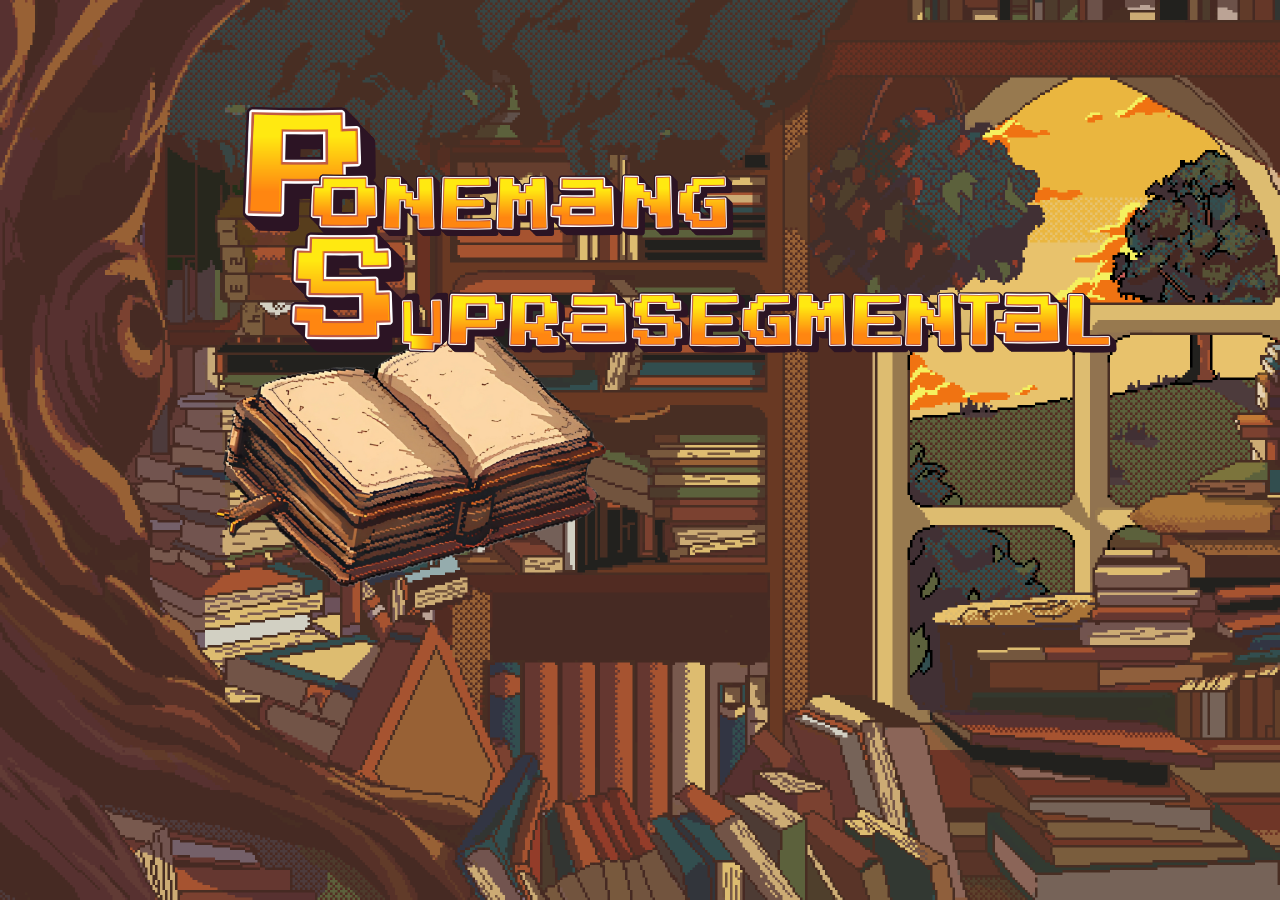
<file: index.html>
<!DOCTYPE html>
<html lang="en">
<head>
  <meta charset="UTF-8" />
  <meta http-equiv="X-UA-Compatible" content="IE=edge" />
  <meta name="viewport" content="width=device-width, initial-scale=1.0" />
  <link rel="stylesheet" href="index.css" />
</head>

<body>
  <img class="title" src="./assets/extra/ponema.png" />
  <img class="startBtn" src="./assets/extra/start.png" onclick='window.location.href = "./menu.html"'/>
  <!-- <button onclick='window.location.href = "./menu.html"'>Start</button> -->
</body>
</html>
</file>
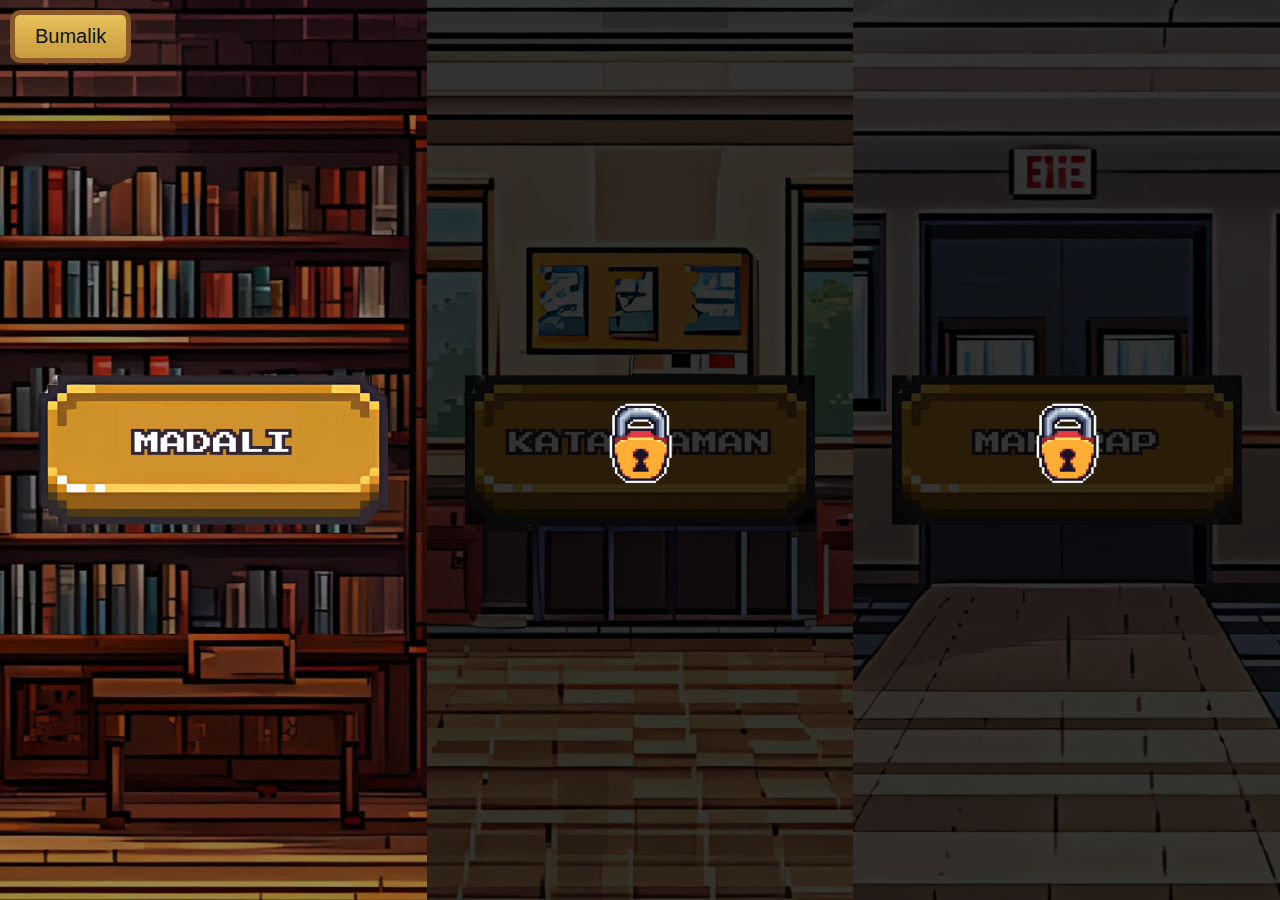
<file: menu.html>
<!DOCTYPE html>
<html lang="en">
<head>
  <meta charset="UTF-8" />
  <meta http-equiv="X-UA-Compatible" content="IE=edge" />
  <meta name="viewport" content="width=device-width, initial-scale=1.0" />
  <link rel="stylesheet" href="menu.css" />
</head>

<body>
  <div>
    <button class="backBtn" onclick="homePage()">Bumalik</button>
    <img id="easy" onclick="navigateDifficulty(this.id)" src="./assets/extra/easy.png"/>
	</div>
  <div>
   <img id="medium" onclick="navigateDifficulty(this.id)" />
	</div>
  <div>
   <img id="hard" onclick="navigateDifficulty(this.id)" />
	</div>
</body>

<script type="text/javascript" src="menu.js"></script>
</html>
</file>
<file: index.css>
* {
    margin: 0;
    padding: 0;
    box-sizing: border-box;
}

body {
	display: flex;
    justify-content: space-around;
    align-items: flex-end;
    padding: 100px 400px 100px 200px;
    height: 100vh;
    margin: 0;
    background-color: #f4f4f4;
    background-image: url("./assets/extra/index_bg.png");
    background-size: cover;
    background-position: center;
    background-repeat: no-repeat;
    background-attachment: fixed;
}

.title {
    height: 800px;
}

.startBtn {
    cursor: pointer;
    height: 250px;
    display:block;
    z-index:999;
    cursor: pointer;
    -webkit-transition-property: all;
    -webkit-transition-duration: 0.3s;
    -webkit-transition-timing-function: ease;
}

.startBtn:hover {
    transform: scale(1.05);
}
</file>
<file: menu.css>
* {
    margin: 0;
    padding: 0;
    box-sizing: border-box;
}

body {
	display: flex;
    justify-content: center;
    align-items: center;
    height: 100vh;
    margin: 0;
}

div {
    display: flex;
    width: 100%;
    height: 100%;
    justify-content: space-around;
    align-items: center;
    background-image: url("./assets/extra/easy_bg.png");
    background-color: rgba(0, 0, 0, .4);
    background-blend-mode: darken;
    background-position: center;
    background-repeat: no-repeat;
}

img {
    width: 350px;
    height: 200px;
    display:flex;
    z-index:999;
    cursor: pointer;
    -webkit-transition-property: all;
    -webkit-transition-duration: 0.3s;
    -webkit-transition-timing-function: ease;
}

img:hover {
    transform: scale(1.05);
}

.backBtn {
    position: absolute;
    top: 10px;
    left: 10px;
    cursor: pointer;
    color: #0B1215;
    font-size: 20px;
    background: linear-gradient(to bottom, #e7c15a, #c99b3d);
    border: 5px solid #8b5a2b;
    border-radius: 10px;
    padding: 10px 20px;
    display: inline-block;
}
</file>
